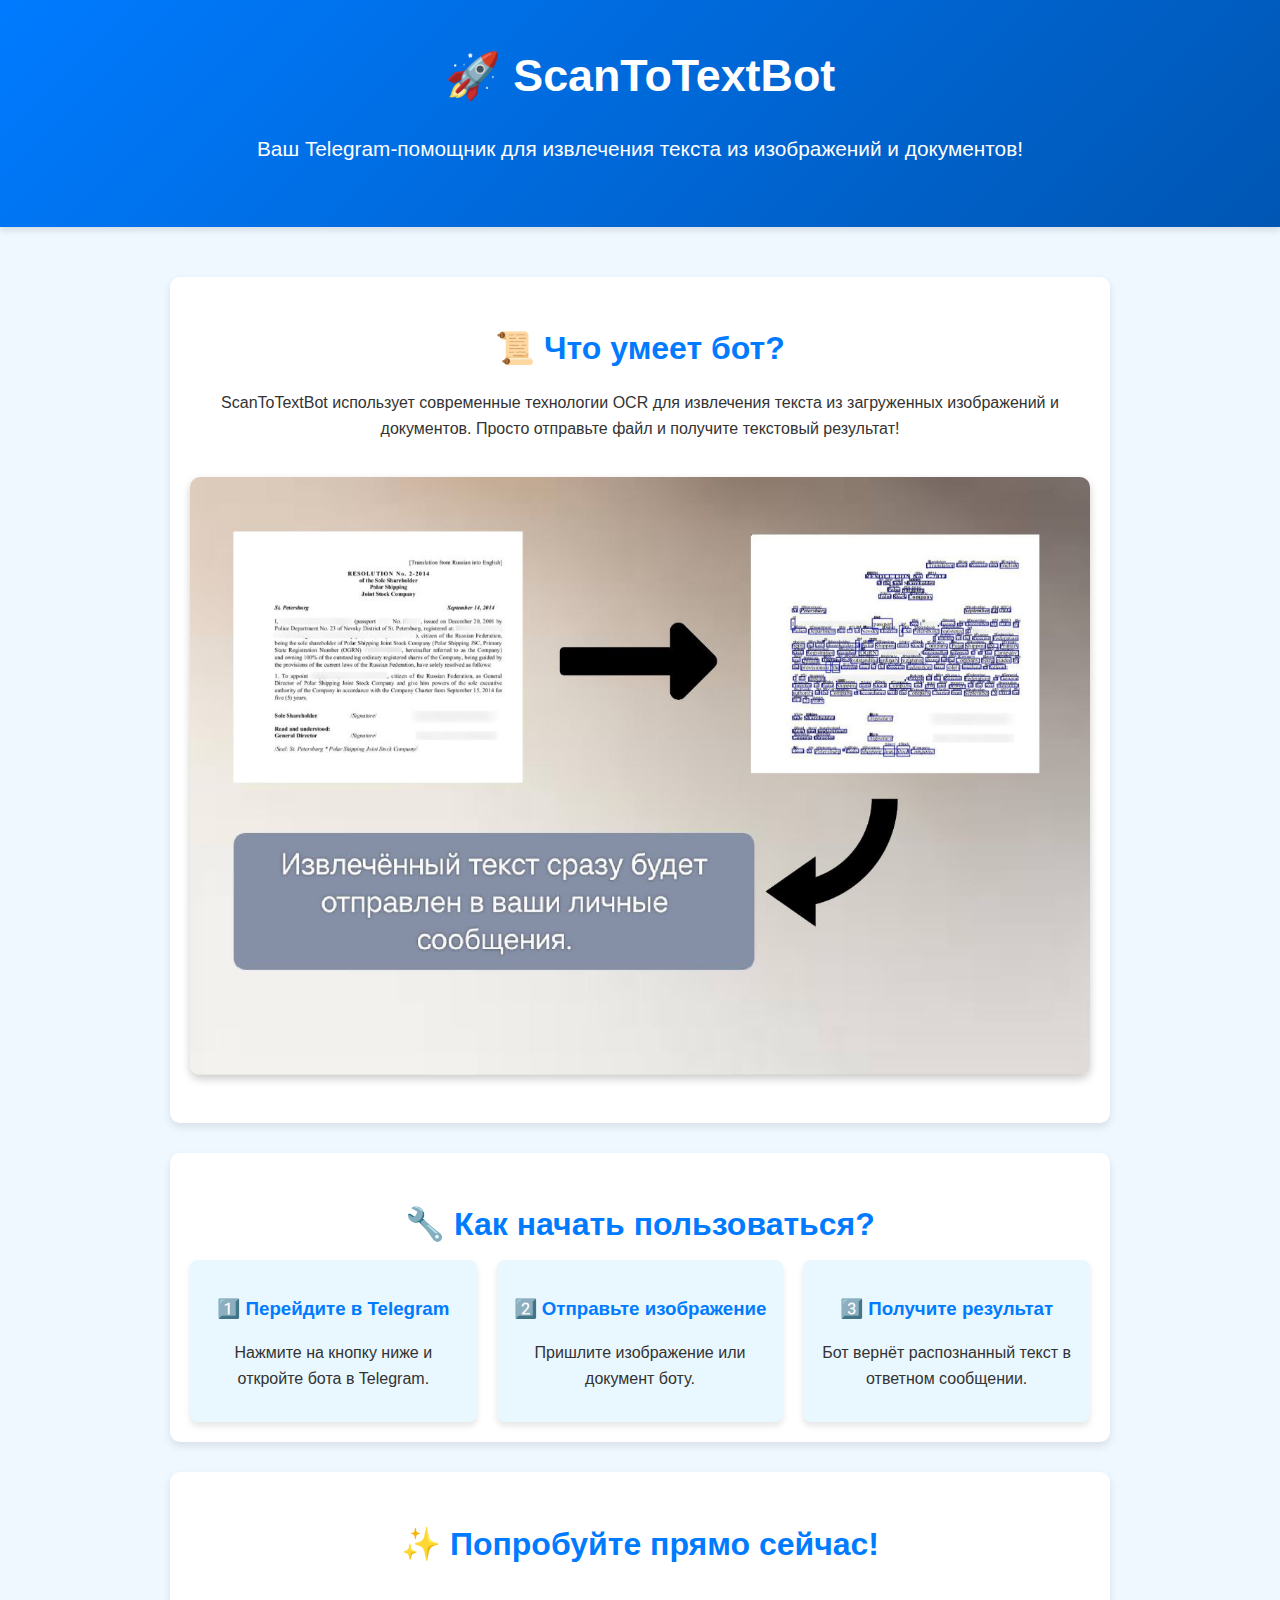
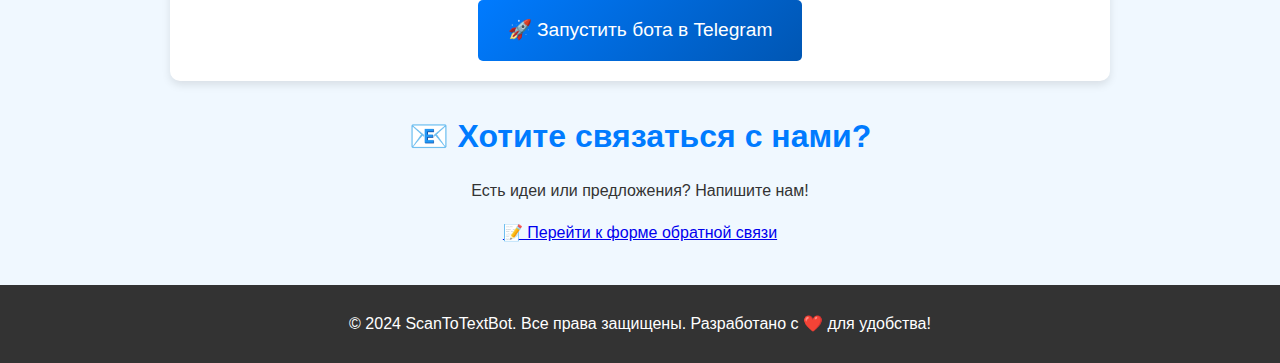
<file: index.html>
<!DOCTYPE html>
<html lang="ru">
<head>
    <meta charset="UTF-8">
    <meta name="viewport" content="width=device-width, initial-scale=1.0">
    <title>ScanToTextBot</title>
    <link rel="stylesheet" href="styles.css">
    <link rel="icon" href="favicon.ico" type="image/x-icon">
</head>
<body>
    <!-- Шапка сайта -->
    <header>
        <h1>🚀 ScanToTextBot</h1>
        <p>Ваш Telegram-помощник для извлечения текста из изображений и документов!</p>
    </header>

    <!-- Основной блок -->
    <main>
        <!-- Описание бота -->
        <section class="description">
            <h2>📜 Что умеет бот?</h2>
            <p>
                ScanToTextBot использует современные технологии OCR для извлечения текста из загруженных изображений и документов.
                Просто отправьте файл и получите текстовый результат!
            </p>
            <img src="mainPic.png" alt="Preview" class="image-preview">
        </section>

        <!-- Инструкция по использованию -->
        <section class="how-to-use">
            <h2>🔧 Как начать пользоваться?</h2>
            <div class="steps">
                <div class="step">
                    <h3>1️⃣ Перейдите в Telegram</h3>
                    <p>Нажмите на кнопку ниже и откройте бота в Telegram.</p>
                </div>
                <div class="step">
                    <h3>2️⃣ Отправьте изображение</h3>
                    <p>Пришлите изображение или документ боту.</p>
                </div>
                <div class="step">
                    <h3>3️⃣ Получите результат</h3>
                    <p>Бот вернёт распознанный текст в ответном сообщении.</p>
                </div>
            </div>
        </section>

        <!-- Кнопка запуска -->
        <section class="call-to-action">
            <h2>✨ Попробуйте прямо сейчас!</h2>
            <a href="https://t.me/Test1112231_bot" class="bot-link" target="_blank">🚀 Запустить бота в Telegram</a>
        </section>
		
		<section class="contact-us">
			<h2>📧 Хотите связаться с нами?</h2>
			<p>Есть идеи или предложения? Напишите нам!</p>
			<a href="contact.html" class="contact-link">📝 Перейти к форме обратной связи</a>
		</section>

    </main>

    <!-- Подвал -->
    <footer>
        <p>&copy; 2024 ScanToTextBot. Все права защищены. Разработано с ❤️ для удобства!</p>
    </footer>
</body>
</html>
</file>
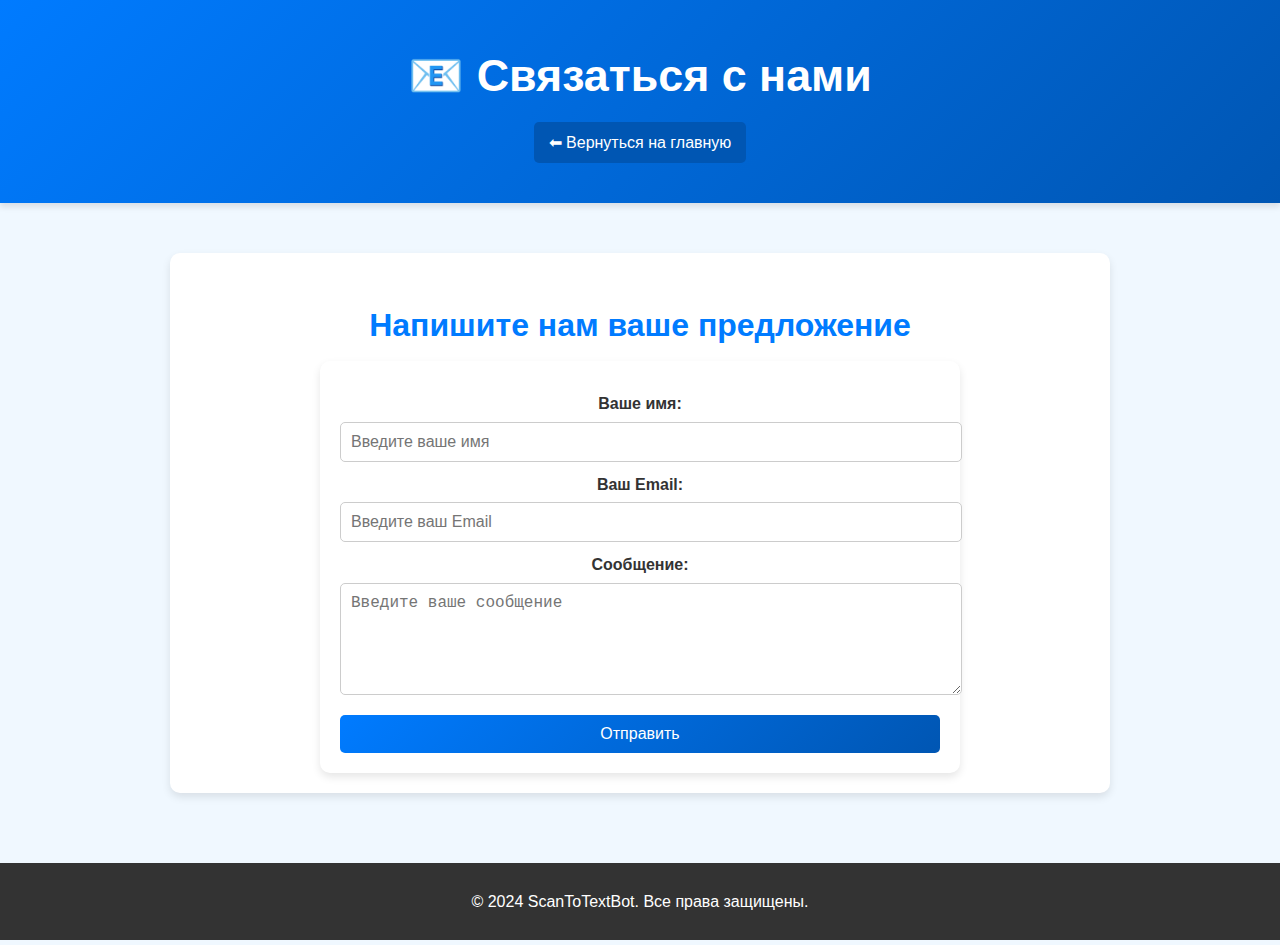
<file: contact.html>
<!DOCTYPE html>
<html lang="ru">
<head>
    <meta charset="UTF-8">
    <meta name="viewport" content="width=device-width, initial-scale=1.0">
    <title>Связаться с нами</title>
    <link rel="stylesheet" href="styles.css">
</head>
<body>
    <!-- Шапка сайта -->
    <header>
        <h1>📧 Связаться с нами</h1>
        <a href="index.html" class="back-link">⬅ Вернуться на главную</a>
    </header>

    <!-- Основной блок -->
    <main>
        <section class="description">
            <h2>Напишите нам ваше предложение</h2>
            <form action="mailto:your-email@example.com" method="post" enctype="text/plain" class="contact-form">
                <label for="name">Ваше имя:</label>
                <input type="text" id="name" name="name" placeholder="Введите ваше имя" required>

                <label for="email">Ваш Email:</label>
                <input type="email" id="email" name="email" placeholder="Введите ваш Email" required>

                <label for="message">Сообщение:</label>
                <textarea id="message" name="message" rows="5" placeholder="Введите ваше сообщение" required></textarea>

                <button type="submit">Отправить</button>
            </form>
        </section>
    </main>

    <!-- Подвал -->
    <footer>
        <p>&copy; 2024 ScanToTextBot. Все права защищены.</p>
    </footer>
</body>
</html>
</file>
<file: styles.css>
/* Общие стили */
body {
    font-family: Arial, sans-serif;
    margin: 0;
    padding: 0;
    background-color: #f0f8ff; /* Светлый фон */
    color: #333;
    line-height: 1.6;
}

header {
    background: linear-gradient(135deg, #007BFF, #0056b3);
    color: #fff;
    text-align: center;
    padding: 40px 10px;
    box-shadow: 0px 4px 6px rgba(0, 0, 0, 0.1);
}

header h1 {
    margin: 0;
    font-size: 2.8rem;
    animation: fadeInDown 1s;
}

header p {
    font-size: 1.3rem;
    animation: fadeInUp 1s;
}

main {
    padding: 20px;
    text-align: center;
}

.description, .how-to-use, .call-to-action {
    margin: 30px auto;
    max-width: 900px;
    padding: 20px;
    background-color: #fff;
    border-radius: 10px;
    box-shadow: 0px 4px 8px rgba(0, 0, 0, 0.1);
    animation: fadeIn 1.5s;
}

.image-preview {
    max-width: 100%;
    margin: 20px 0;
    border-radius: 10px;
    box-shadow: 0px 4px 8px rgba(0, 0, 0, 0.2);
}

h2 {
    color: #007BFF;
    font-size: 2rem;
    margin-bottom: 10px;
}

.steps {
    display: flex;
    justify-content: space-around;
    flex-wrap: wrap;
    gap: 20px;
}

.step {
    flex: 1;
    min-width: 250px;
    background-color: #e9f7fe;
    padding: 15px;
    border-radius: 8px;
    box-shadow: 0px 4px 6px rgba(0, 0, 0, 0.1);
    transition: transform 0.3s;
}

.step:hover {
    transform: scale(1.05);
}

.step h3 {
    color: #007BFF;
    margin-bottom: 10px;
}

.bot-link {
    display: inline-block;
    margin-top: 20px;
    padding: 15px 30px;
    background: linear-gradient(135deg, #007BFF, #0056b3);
    color: #fff;
    text-decoration: none;
    font-size: 1.2rem;
    border-radius: 5px;
    transition: background-color 0.3s, transform 0.3s;
}

.bot-link:hover {
    background-color: #003d7f;
    transform: scale(1.1);
}

footer {
    background-color: #333;
    color: #fff;
    text-align: center;
    padding: 10px 0;
    margin-top: 20px;
}

@keyframes fadeInDown {
    from { opacity: 0; transform: translateY(-30px); }
    to { opacity: 1; transform: translateY(0); }
}

@keyframes fadeInUp {
    from { opacity: 0; transform: translateY(30px); }
    to { opacity: 1; transform: translateY(0); }
}

@keyframes fadeIn {
    from { opacity: 0; }
    to { opacity: 1; }
}

/* Стили для формы обратной связи */
.contact-form {
    display: flex;
    flex-direction: column;
    max-width: 600px;
    margin: 0 auto;
    padding: 20px;
    background-color: #fff;
    border-radius: 10px;
    box-shadow: 0px 4px 8px rgba(0, 0, 0, 0.1);
}

.contact-form label {
    margin-top: 10px;
    font-weight: bold;
}

.contact-form input, 
.contact-form textarea {
    margin-top: 5px;
    padding: 10px;
    width: 100%;
    border: 1px solid #ccc;
    border-radius: 5px;
    font-size: 1rem;
}

.contact-form button {
    margin-top: 20px;
    padding: 10px 20px;
    background: linear-gradient(135deg, #007BFF, #0056b3);
    color: #fff;
    border: none;
    border-radius: 5px;
    cursor: pointer;
    font-size: 1rem;
    transition: background-color 0.3s, transform 0.3s;
}

.contact-form button:hover {
    background-color: #003d7f;
    transform: scale(1.05);
}
/* Стили для ссылки возврата */
.back-link {
    display: inline-block;
    margin-top: 10px;
    color: #fff;
    text-decoration: none;
    font-size: 1rem;
    background: #0056b3;
    padding: 8px 15px;
    border-radius: 5px;
    transition: background-color 0.3s, transform 0.3s;
}

.back-link:hover {
    background-color: #003d7f;
    transform: scale(1.05);
}
</file>
